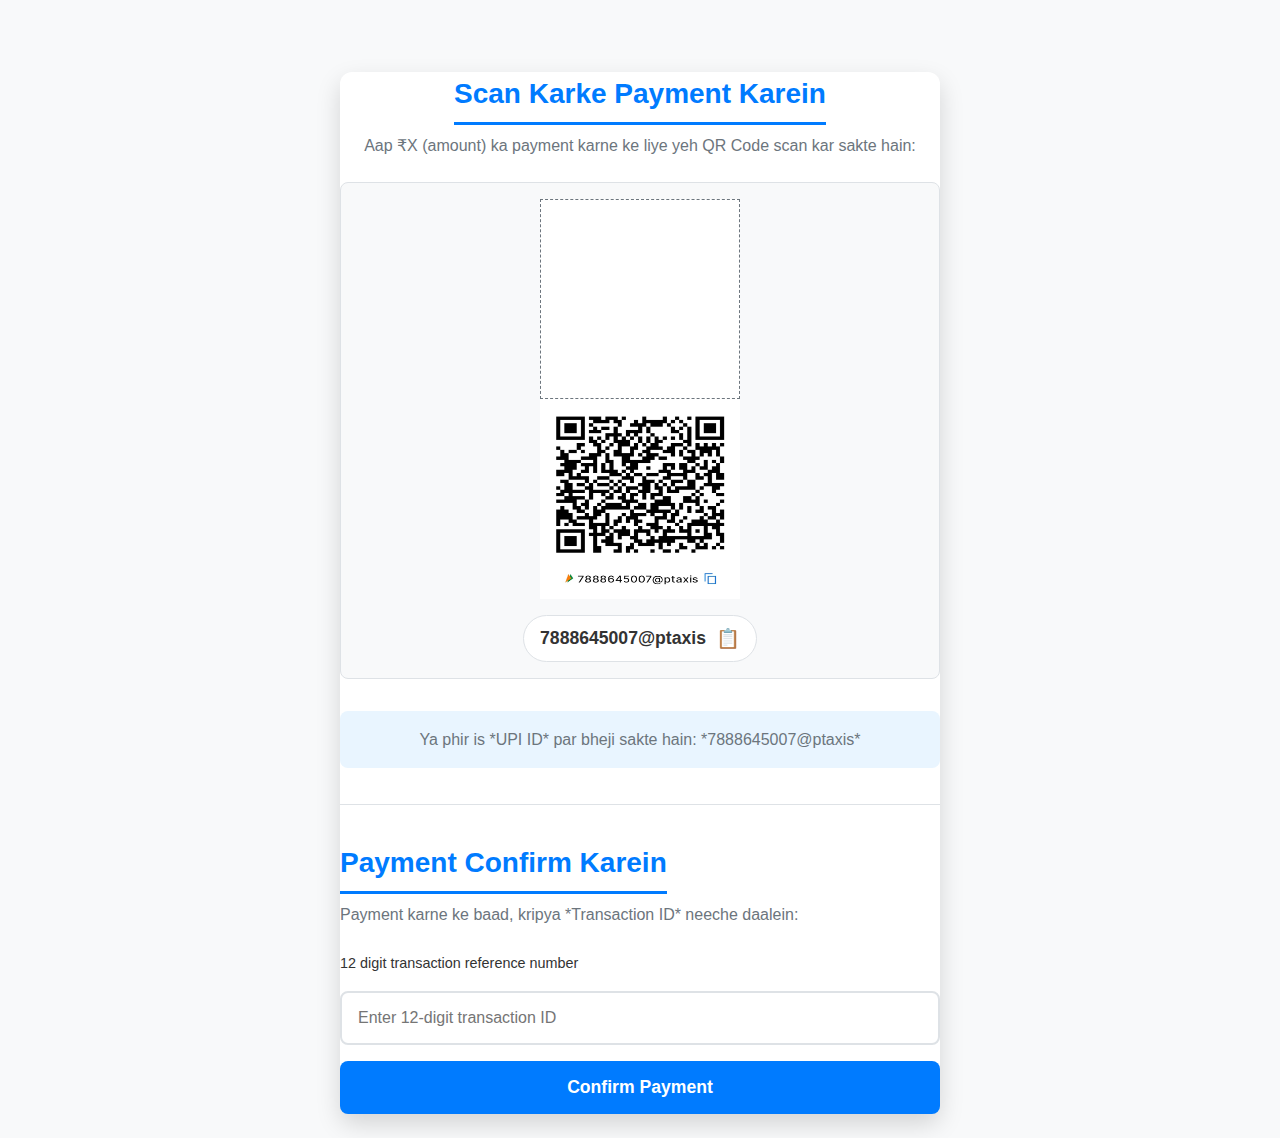
<file: buynow.html>
<!DOCTYPE html>
<html lang="en">
<head>
    <meta charset="UTF-8">
    <meta name="viewport" content="width=device-width, initial-scale=1.0">
    <title>Payment</title>
    <link rel="stylesheet" href="12style.css">
</head>
<body>
    <div class="container">
        <section class="payment-scan-section">
            <h2 class="section-title">Scan Karke Payment Karein</h2>
            <p class="instruction">Aap ₹X (amount) ka payment karne ke liye yeh QR Code scan kar sakte hain:</p>
            <div class="qr-code-area">
                <div class="qr-code"></div>  
                <img src="3.jpg" alt="QR Code" class="qr-image">
                <div class="upi-details">
                    <span class="upi-id">7888645007@ptaxis</span>
                    <button class="copy-btn">📋</button>
                </div>
            </div>
            <p class="alt-instruction">Ya phir is *UPI ID* par bheji sakte hain: *7888645007@ptaxis*</p>
        </section>

        <hr class="separator">

        <section class="payment-confirm-section">
            <h2 class="section-title">Payment Confirm Karein</h2>
            <p class="instruction">Payment karne ke baad, kripya *Transaction ID* neeche daalein:</p>
            <form class="transaction-form">
                <label for="txn-id" class="form-label">12 digit transaction reference number</label>
                <input type="text" id="txn-id" name="txn-id" placeholder="Enter 12-digit transaction ID" required>
                <button type="submit" class="submit-btn">Confirm Payment</button>
            </form>
        </section> 
        <script src=".js"></script>
    </div> 
</body>
</html>
</file>
<file: 12style.css>
:root {
    --primary-color: #007bff; /* A clean blue for buttons/highlights */
    --primary-hover: #0056b3;
    --text-dark: #333;
    --text-light: #6c757d;
    --background-light: #f8f9fa; /* Light grey background */
    --card-background: #ffffff; /* White background for the main content box */
    --border-color: #dee2e6;
    --font-family: 'Segoe UI', Tahoma, Geneva, Verdana, sans-serif;
    --spacing-unit: 1.5rem;
}

* {
    box-sizing: border-box; /* Crucial for modern layout */
    margin: 0;
    padding: 0;
}

body {
    font-family: var(--font-family);
    background-color: var(--background-light);
    color: var(--text-dark);
    line-height: 1.6;
    display: flex; /* Centering the container */
    justify-content: center;
    align-items: flex-start; /* Align to top */
    min-height: 100vh;
    padding: var(--spacing-unit);
}

/* 2. Main Container Styling (The 'Card') */
.container {
    max-width: 600px;
    width: 100%;
    background-color: #fff;
    border-radius: 12px;
    box-shadow: 0 10px 25px rgba(0, 0, 0, 0.15);
    padding:  2.5 rem ;
    margin-top: calc(var(--spacing-unit) * 2); /* Space from the top */
}
.payment-scan-section {
    text-align: center; /* Text ko center karna */
}

.qr-code-area {
    /* QR code image ke aas paas ki jagah */
    display: inline-block;
    padding: 1.5rem;
    background-color: #e9ecef; /* QR area ke liye halka grey background */
    border-radius: 8px;
    margin:1.5rem 0;
}
/* 3. Typography and Headings */
.section-title {
    font-size: 1.75rem;
    color: var(--primary-color);
    margin-bottom: 0.5rem;
    border-bottom: 3px solid var(--primary-color);
    padding-bottom: 5px;
    display: inline-block;
}

.instruction, .alt-instruction {
    font-size: 1rem;
    color: var(--text-light);
    margin-bottom: 1.5rem;
}

.alt-instruction {
    text-align: center;
    margin-top: 1.5rem;
    padding: 1rem;
    background-color: #e9f5ff; /* Light background for emphasis */
    border-radius: 8px;
    font-weight: 500;
}

/* 4. QR Code and UPI Details Layout (Flexbox) */
.qr-code-area {
    display: flex;
    flex-direction: column;
    align-items: center;
    margin-bottom: 2rem;
    padding: 1rem;
    border: 1px solid var(--border-color);
    border-radius: 8px;
    background-color: var(--background-light);
}

.qr-code {
    width:200px; /* Standard size for QR */
    height: 200px;
    background-color: var(--card-background); /* White inside the QR area */
    display: flex;
    justify-content: center;
    align-items: center;
    font-size: 0.8rem;
    color: var(--text-light);
    border: 1px dashed var(--text-light);
} 
.qr-image{
    width: 200px;
    height: 200px;
}


.upi-details {
    display: flex;
    align-items: center;
    margin-top: 1rem;
    padding: 0.5rem 1rem;
    background-color: var(--card-background);
    border: 1px solid var(--border-color);
    border-radius: 50px; /* Pill shape */
}

.upi-id {
    font-weight: bold;
    font-size: 1.1rem;
    color: var(--text-dark);
    margin-right: 10px;
}

.copy-btn {
    background: none;
    border: none;
    cursor: pointer;
    font-size: 1.2rem;
    color: var(--primary-color);
    padding: 0;
    transition: color 0.2s ease;
}

.copy-btn:hover {
    color: var(--primary-hover);
}

/* 5. Confirmation Form Styling */
.transaction-form {
    display: grid;
    gap: 1rem; /* Spacing between form elements */
    grid-template-areas:
        "label"
        "input"
        "button";
}

.form-label {
    grid-area: label;
    font-weight: 500;
    color: var(--text-dark);
    font-size: 0.9rem;
}

#txn-id {
    grid-area: input;
    padding: 1rem;
    font-size: 1rem;
    border: 2px solid var(--border-color);
    border-radius: 8px;
    transition: border-color 0.3s ease, box-shadow 0.3s ease;
}

#txn-id:focus {
    border-color: var(--primary-color);
    outline: none;
    box-shadow: 0 0 0 3px rgba(0, 123, 255, 0.25);
}

/* 6. Button Styling */
.submit-btn {
    grid-area: button;
    background-color: var(--primary-color);
    color: white;
    border: none;
    padding: 1rem 1.5rem;
    font-size: 1.1rem;
    font-weight: bold;
    border-radius: 8px;
    cursor: pointer;
    transition: background-color 0.3s ease, transform 0.1s ease;
}

.submit-btn:hover {
    background-color: var(--primary-hover);
    transform: translateY(-1px);
}

.submit-btn:active {
    transform: translateY(0);
}

/* 7. Separator */
.separator {
    border: 0;
    height: 1px;
    background-color: var(--border-color);
    margin: calc(var(--spacing-unit) * 1.5) 0;
}


@media (max-width: 480px) {
    .container {
        padding: var(--spacing-unit);
        border-radius: 0;
    }
    .submit-btn {
        width: 100%;
    }
}
</file>
